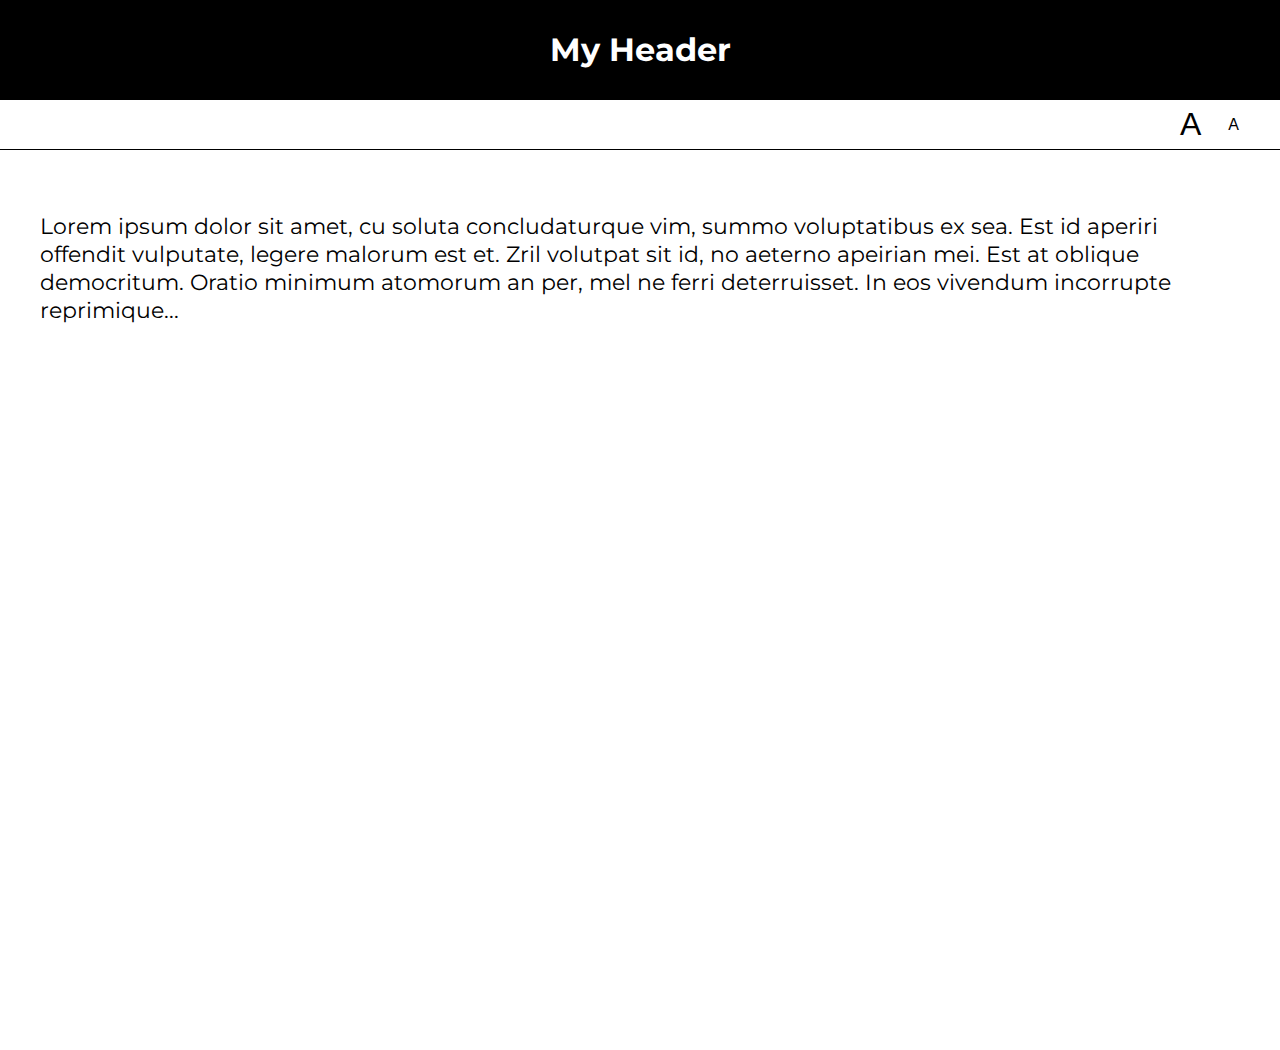
<file: lab06/01-font-switcher/index.html>
<!DOCTYPE html>
<html lang="en">
<head>
    <meta charset="UTF-8">
    <title>Lab 05: Font Switcher</title>
      <link rel="stylesheet" href="../style.css">
      <script src="index.js" defer></script>
</head>
<body class="high-contrast">
    <div class="container">

        <header><h1>My Header</h1></header>

        <nav>
            <button id="a1" title="Make font bigger">A</button>
            <button id="a2" title="Make font smaller">A</button>
        </nav>

        <div class="content">
            <p>
                Lorem ipsum dolor sit amet, cu soluta concludaturque vim,
                summo voluptatibus ex sea. Est id aperiri offendit vulputate,
                legere malorum est et. Zril volutpat sit id, no aeterno apeirian
                mei. Est at oblique democritum. Oratio minimum atomorum an per,
                mel ne ferri deterruisset. In eos vivendum incorrupte reprimique...
            </p>
        </div>

    </div>
</body>
</html>
</file>
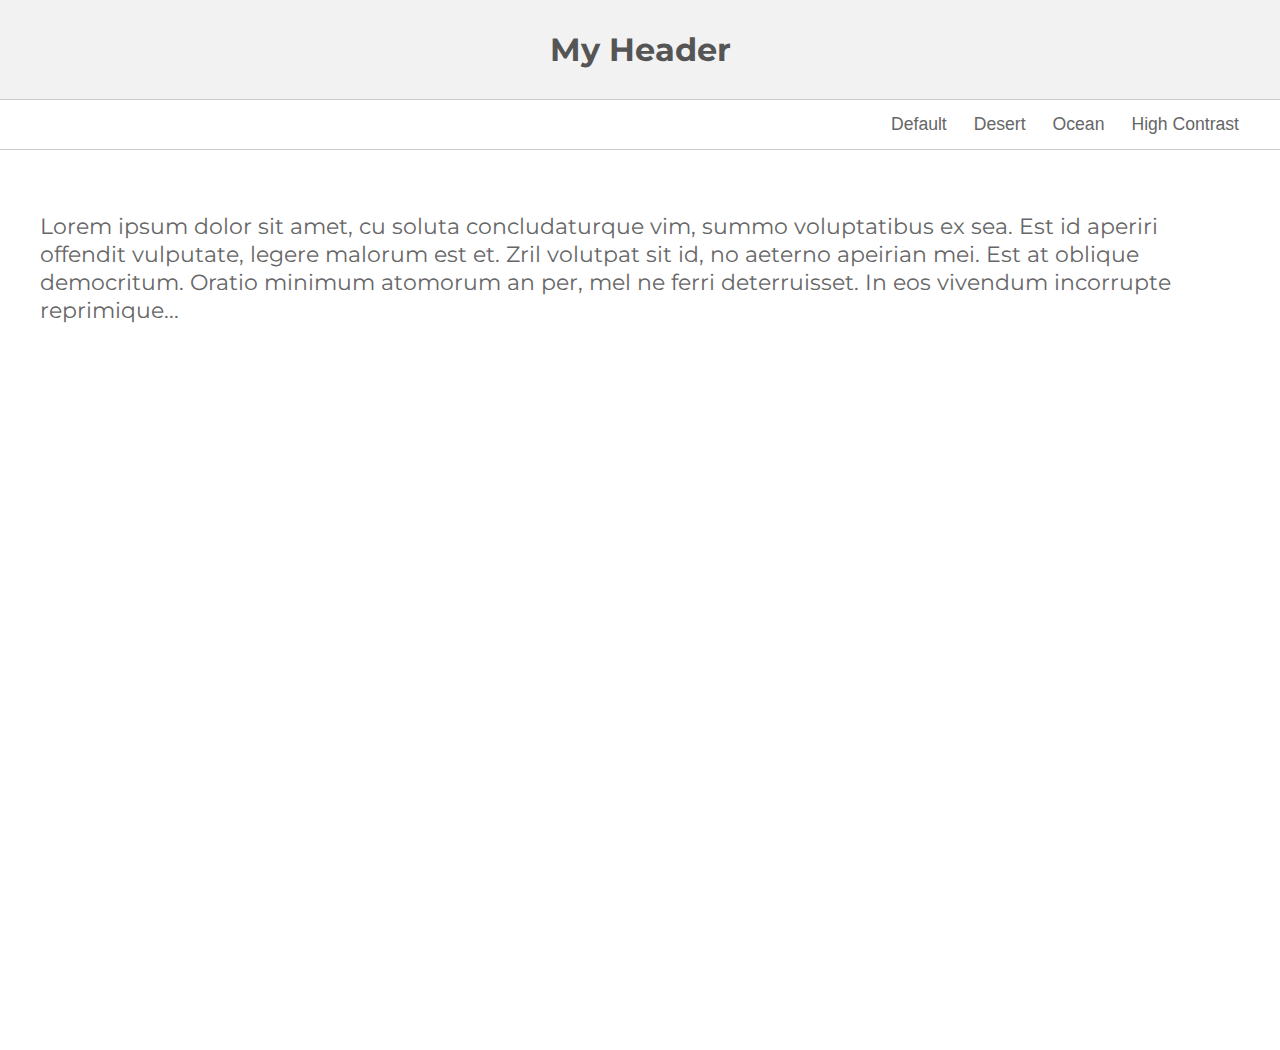
<file: lab06/02-theme-switcher/index.html>
<!DOCTYPE html>
<html lang="en" >

<head>
    <meta charset="UTF-8">
    <title>Lab 05: Theme Switcher</title>
    <link rel="stylesheet" href="../style.css">
    <script src="index.js" defer></script>
  
</head>

<body>

    <section class="container">
        <header><h1>My Header</h1></header>
        <nav>
            <button id="default" title="Change to 'Default' theme">Default</button>
            <button id="desert" title="Change to 'Desert' theme">Desert</button>
            <button id="ocean" title="Change to 'Ocean' theme">Ocean</button>
            <button id="high-contrast" title="Change to 'High Contrast' theme">High Contrast</button>
        </nav>
        <div class="content">
            <p>Lorem ipsum dolor sit amet, cu soluta concludaturque vim, summo voluptatibus ex sea. Est id aperiri offendit vulputate, legere malorum est et. Zril volutpat sit id, no aeterno apeirian mei. Est at oblique democritum. Oratio minimum atomorum an per,
            mel ne ferri deterruisset. In eos vivendum incorrupte reprimique...</p>
        </div>
    </section>
</body>

</html>
</file>
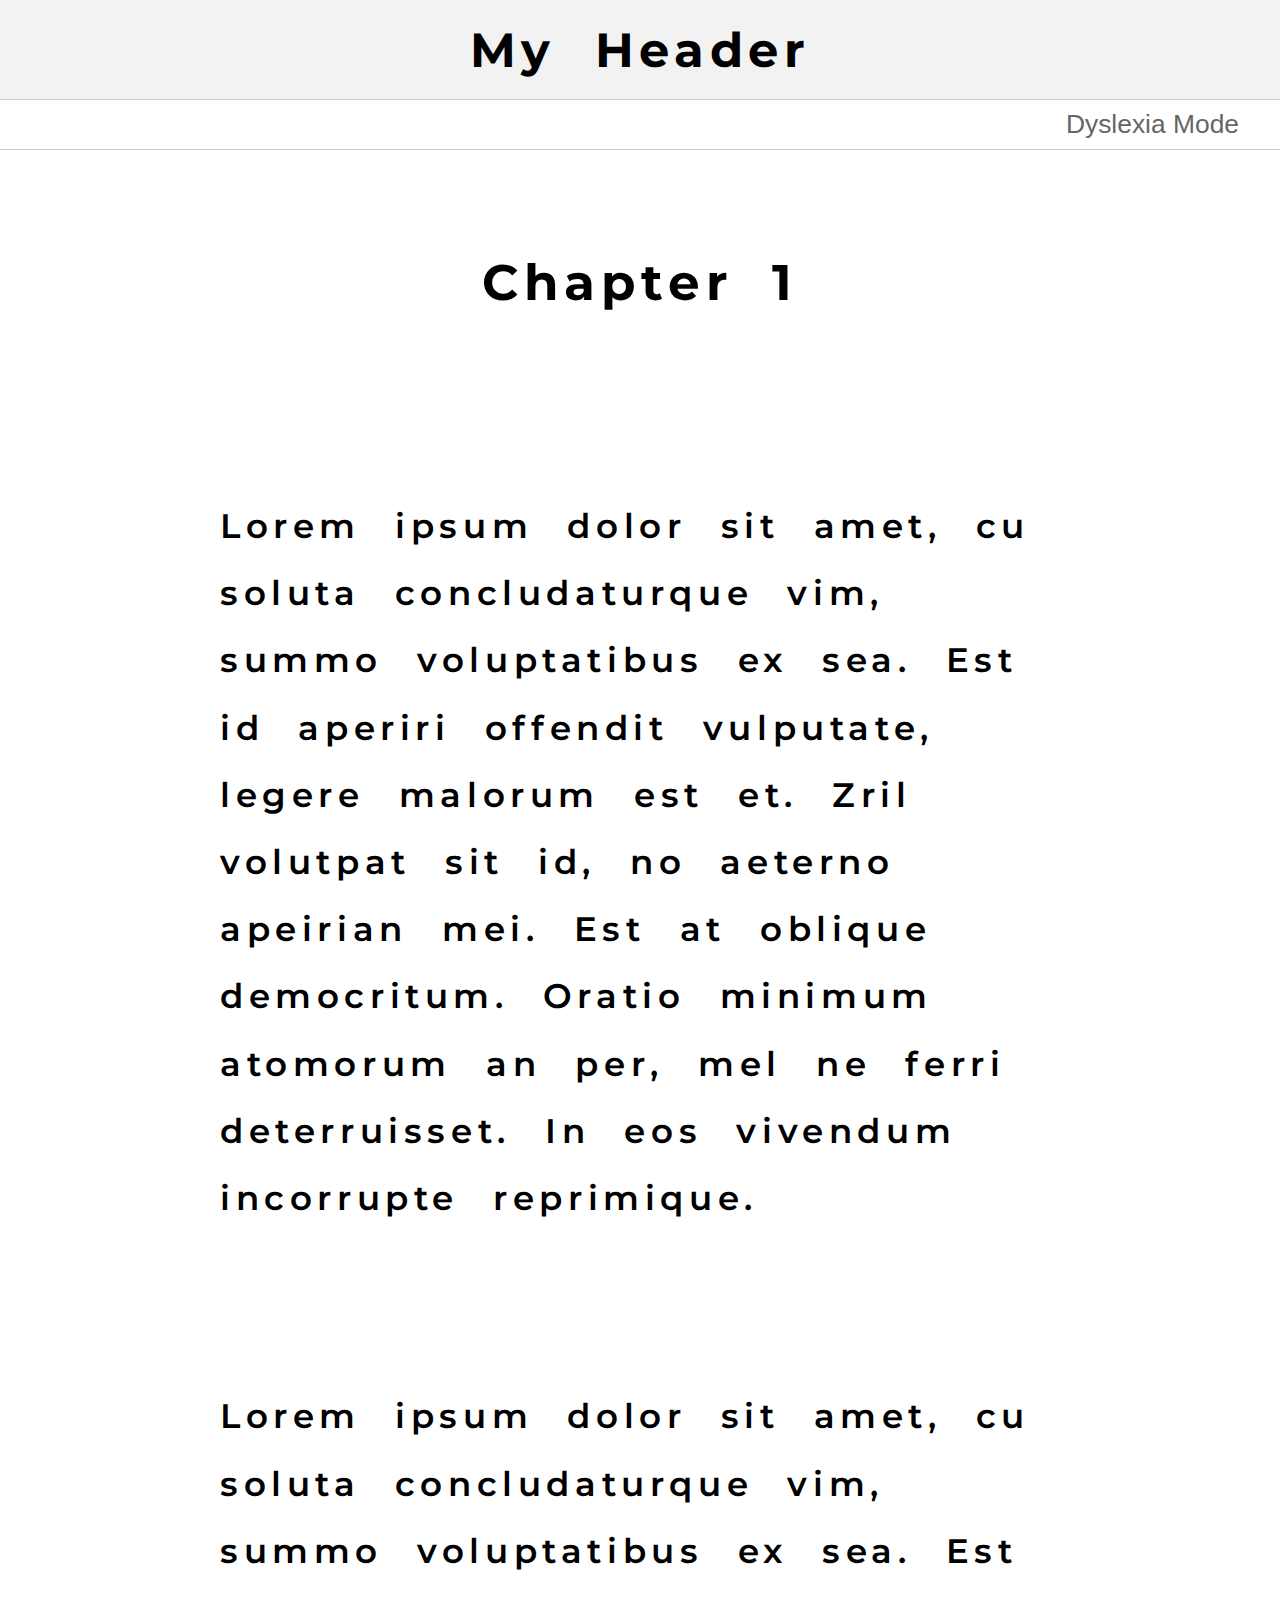
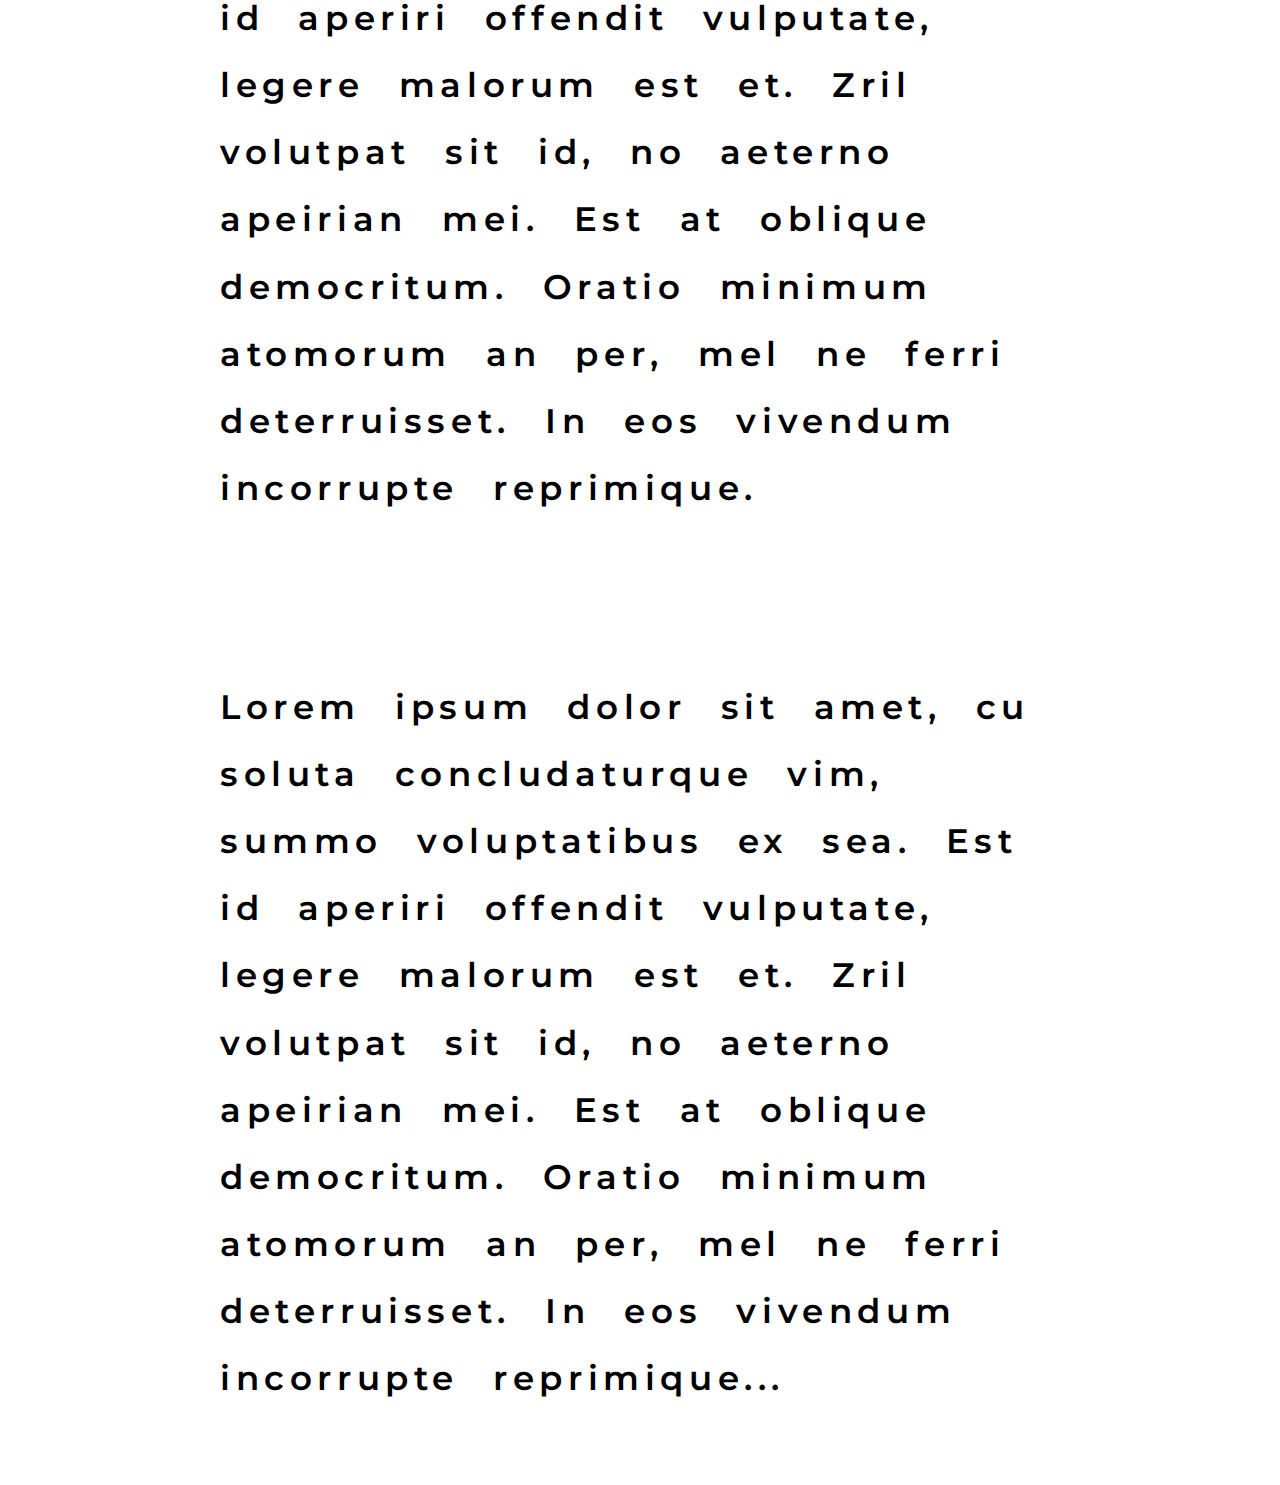
<file: lab06/03-dyslexia-mode/index.html>
<!DOCTYPE html>
<html lang="en">
<head>
    <meta charset="UTF-8">
    <title>Lab 05: Dyslexia Mode</title>
      <link rel="stylesheet" href="../style.css">
      <script src="index.js" defer></script>
</head>
<body>
    <div class="container">

        <header><h1>My Header</h1></header>

        <nav>
            <button id="dyslexia-toggle" href="#">Dyslexia Mode</button>
        </nav>

        <div class="content">
            <h2>Chapter 1</h2>
            <p>
                Lorem ipsum dolor sit amet, cu soluta concludaturque vim,
                summo voluptatibus ex sea. Est id aperiri offendit vulputate,
                legere malorum est et. Zril volutpat sit id, no aeterno apeirian
                mei. Est at oblique democritum. Oratio minimum atomorum an per,
                mel ne ferri deterruisset. In eos vivendum incorrupte reprimique.

            </p>

            <p>
                Lorem ipsum dolor sit amet, cu soluta concludaturque vim,
                summo voluptatibus ex sea. Est id aperiri offendit vulputate,
                legere malorum est et. Zril volutpat sit id, no aeterno apeirian
                mei. Est at oblique democritum. Oratio minimum atomorum an per,
                mel ne ferri deterruisset. In eos vivendum incorrupte reprimique.
                
            </p>

            <p>
                Lorem ipsum dolor sit amet, cu soluta concludaturque vim,
                summo voluptatibus ex sea. Est id aperiri offendit vulputate,
                legere malorum est et. Zril volutpat sit id, no aeterno apeirian
                mei. Est at oblique democritum. Oratio minimum atomorum an per,
                mel ne ferri deterruisset. In eos vivendum incorrupte reprimique...
                
            </p>
        </div>

    </div>
</body>
</html>
</file>
<file: lab06/style.css>
@import url(https://fonts.googleapis.com/css?family=Montserrat:400,700);

document, body {
   margin: 0px;
   font-family: 'Montserrat';
}

body * {
   box-sizing: border-box;
}

.container {
    min-height: 100vh;
    display: flex;
    flex-direction: column;
}

header, nav {
   display: flex;
   justify-content: center;
   height: 100%;
}

header {
    align-items: center;
    color: #555;
    border-bottom: solid 1px #CCC;
    background-color: #F2F2F2;
    height: 100px;
}
nav {
    height: 50px;
    border-bottom: solid 1px #CCC;
    justify-content: flex-end;
    padding-right: 20px;
}

button {
    background-color: transparent;
    border: 0px;
    text-decoration: none;
    font-size: 1.1em;
    color: #666;
    margin-right: 15px;
}

#a1 {
   font-size: 2em;
}
#a2 {
   font-size: 1em;
}

.content {
   padding: 40px;
   font-size: 1.4em;
   color: #666;
   min-height: 100vh;
}


/******************/
/* Custom Classes */
/******************/

.ocean header {
   background: #434a6c;
   color: white;
   font-family: 'Montserrat';
}
.ocean button, .ocean .content {
    color: #434a6c;
}
.ocean .content {
   background: #99cccc;
   line-height: 1.6em;
}
.ocean header, .ocean nav {
    border-bottom: solid 1px #434a6c;
}

.desert header {
    background: #A8651E;
    color: #EFDEC2;
}
.desert button {
    color: #A8651E;
}
.desert .content {
    background: #EFDEC2;
    color: #A8651E;
}
.desert header, .desert nav {
    border-bottom: solid 1px #774713;
}

.high-contrast header {
    background: black;
    color: white;
}
.high-contrast .content {
    background: white;
    color: black;
}
.high-contrast header, .high-contrast nav {
    border-bottom: solid 1px black;
}
.high-contrast header {
    background: black;
    color: white;
}
.high-contrast button {
    color: black;
}




/* dyslexia-mode CSS properties */

.dyslexia-mode 
{
    font-size: 150%;
    word-spacing: 1.225ch;
    letter-spacing: 0.35ch;
    font-weight: 600;
    line-height: 2.0;
    font-variant-ligatures: none;
}



.dyslexia-mode p 
{
    justify-content: center;
    margin-top: 3.5em;
    color: #000;
    /* width:100%; */
    width:70%;
    
    
 } 

 .dyslexia-mode h1
{
    color: #000;  
    /* font-size: 150%;  */

}
.dyslexia-mode .content
{
    color: #000;
   display: flex;

   flex-direction: column;
   justify-content: center;
   align-items: center;
   
}
</file>
